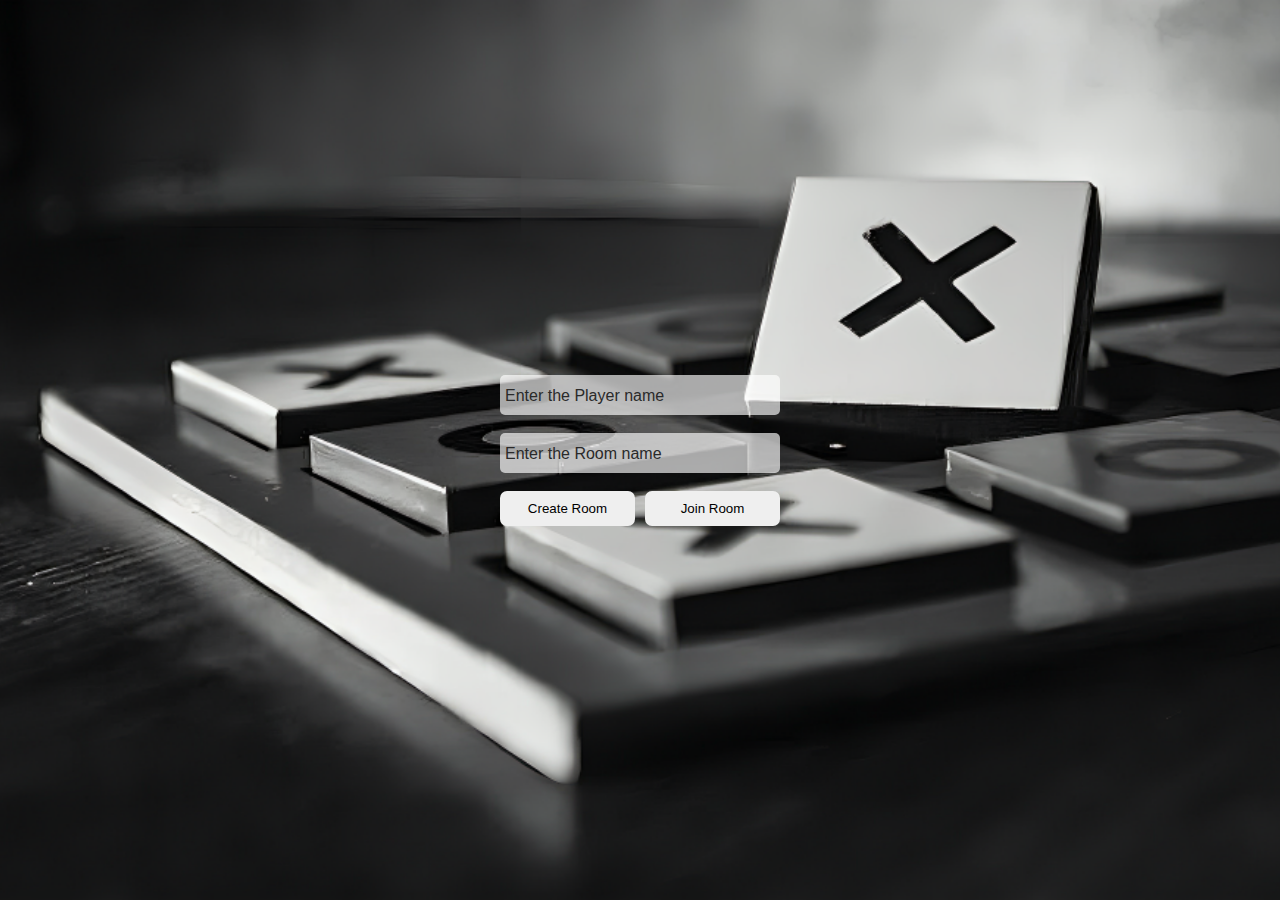
<file: templates/index.html>
<!DOCTYPE html>
<html lang="en">
<head>
    <meta charset="UTF-8">
    <meta name="viewport" content="width=device-width, initial-scale=1.0">
    <title>Tic-Tac-Toe</title>
    <link rel="stylesheet" href="/static/css/index.css">
</head>
<body>
    <section class="main">
        <h3 id="room-created-message">Room created successfully and login now</h3>
        <h3 id="room-error-message">Room name is Already taken or try a new one</h3>
        <h3 id="room-full-error-message">Room is full</h3>
        <h3 id="missing-fields">Missing Required Fields</h3>
        <h3 id="room-not-exist-message">Room does not exist</h3>
        <form class="myform">
            <input type="text" class="inputs" id="playername" placeholder="Enter the Player name" required><br>
            <input type="text" class="inputs" id="roomname" pattern="\S+" minlength="6" title="spaces are not allowed" placeholder="Enter the Room name" required><br>
            <section class="buttons">
                <button type="submit" id="create-room-button" >Create Room</button>
                <button type="submit" id="join-room-button" >Join Room</button>
            </section>
        </form>
    </section>
    <script src="/static/js/index.js"></script>
</body>
</html>
</file>
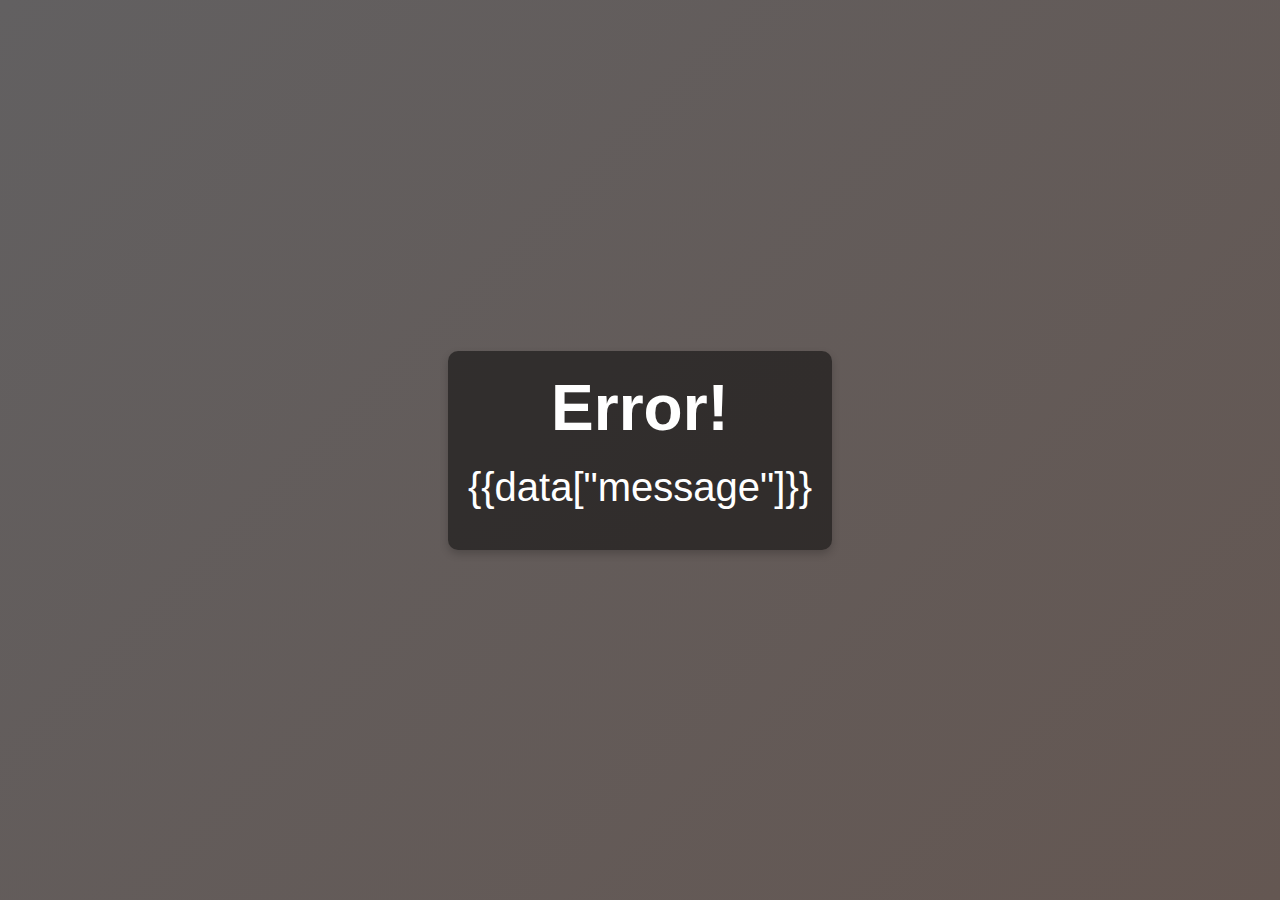
<file: templates/error_page.html>
<!DOCTYPE html>
<html lang="en">
<head>

    <meta charset="UTF-8">
    <meta name="viewport" content="width=device-width, initial-scale=1.0">
    <title>Error Page</title>

    <style>
        body {
            margin: 0;
            padding: 0;
            font-family: 'Arial', sans-serif;
            display: flex;
            justify-content: center;
            align-items: center;
            height: 100vh;
            background: linear-gradient(135deg, rgb(98, 96, 97), #645752);
            color: #fff;
            text-align: center;
        }
        
        .container {
            padding: 20px;
            border-radius: 10px;
            background: rgba(0, 0, 0, 0.5);
            box-shadow: 0 4px 8px rgba(0, 0, 0, 0.2);
        }
        h1 {
            font-size: 4rem;
            margin: 0;
        }
        p {
            font-size: 2.5rem;
            margin: 20px 0;
        }
    </style>
</head>
<body>
    <div class="container">
        <h1>Error!</h1>
        <p>{{data["message"]}}</p>
    </div>
</body>
</html>
</file>
<file: static/css/index.css>
:root{
    /* root block to declare variables */
}

html, body {
    margin: 0;
    padding: 0;
    height: 100%;
    font-family: sans-serif;
}
  
.main{
    width: 100%;
    height: 100%;
    background-image: url("/static/images/background.png");
    background-repeat: no-repeat;
    background-position: center;
    background-size: cover;
    display: flex;
    align-items:center;
    justify-content: center;
    flex-direction: column;
}

.myform{
    display: flex;
    flex-direction: column;
    padding: 10px;
    box-sizing: border-box;
    height: fit-content;
    width:300px;
}

.main .myform #playername, .main .myform #roomname{
    border: none;
    border-radius: 5px;
    height: 30px;
    background: rgba(255, 255, 255, 0.65);
    padding: 5px;
    color: rgb(0, 0, 0);
    font-size: larger;
    outline: none;
}

.main #room-error-message, .main #room-not-exist-message, .main #room-full-error-message, .main #missing-fields{
    color: #ff0000;
    margin: 0%;
    display: none;
    
}

.main #room-created-message{
    color: green;
    display: none;
}

input::placeholder{
    color: rgb(42, 42, 42);
    font-size: medium;
}


.main .myform .buttons{
    display: flex;
    flex-direction: row;
    justify-content: space-between;
    gap: 10px;
}

.main .myform .buttons button{
    flex: 1;
    height: 35px;
    border-radius: 7px;
    cursor: pointer;
    border: none;
    color: rgb(0, 0, 0);
}

.main .myform .buttons button:hover{
    background-color: rgb(208, 94, 37);
    transition:0.5s ease-out;
}
</file>
